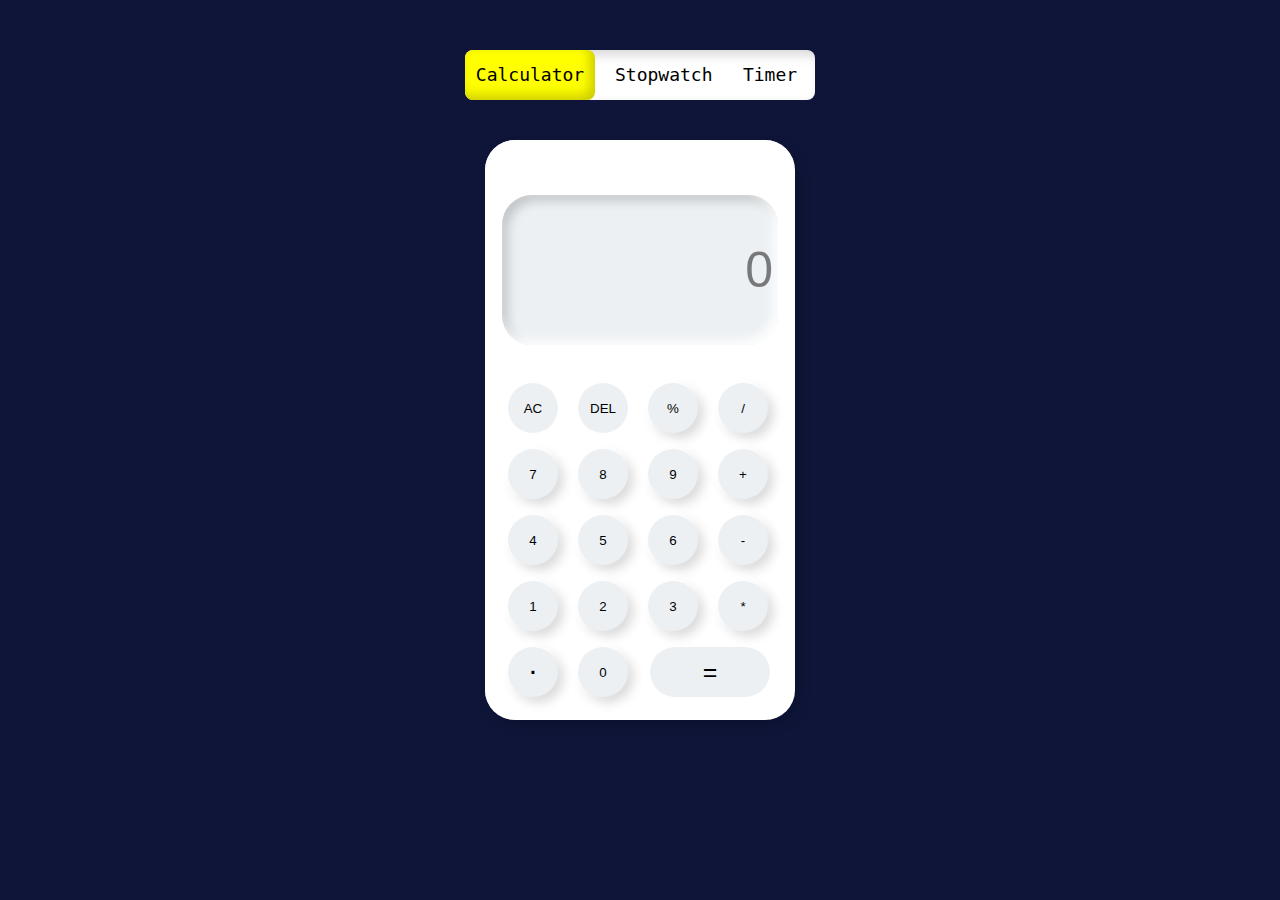
<file: calculator/index.html>
<!DOCTYPE html>
<html lang = "en">
<head>
  <meta charset = "UTF-8">
  <meta http-equiv = "X-UA-Compatible" content = "IE-edge">
  <meta name = "description" content = "calculator">
  <link rel = "stylesheet" href="stylesheet.css">
  <title>calculator</title>
</head>

<body>
  <nav>
    <a href="#" class = "calculatorText">Calculator</a>
    <a href="../stopwatch/index.html" class = "stopWatchText">Stopwatch</a>
    <a href="../Timer/index.html" class = "timerText">Timer</a>
    <div class = "animation start-home"></div>
  </nav>
  <div class = "container">
    <div class = "calculator">
      <input type = "text" placeholder = "0" id = "output">
      <button type = "button" onclick = "allClear()" class = "clear">AC</button>
      <button type = "button" onclick = "del()" class = "delete">DEL</button>
      <button type = "button" onclick = "display('%')">%</button>
      <button type = "button" onclick = "display('/')">/</button>
      <button type = "button" onclick = "display(7)">7</button>
      <button type = "button" onclick = "display(8)">8</button>
      <button type = "button" onclick = "display(9)">9</button>
      <button type = "button" onclick = "display('+')">+</button>
      <button type = "button" onclick = "display(4)">4</button>
      <button type = "button" onclick = "display(5)">5</button>
      <button type = "button" onclick = "display(6)">6</button>
      <button type = "button" onclick = "display('-')">-</button>
      <button type = "button" onclick = "display(1)">1</button>
      <button type = "button" onclick = "display(2)">2</button>
      <button type = "button" onclick = "display(3)">3</button>
      <button type = "button" onclick = "display('*')">*</button>
      <button type = "button" onclick = "display('.')" class = "dot">.</button>
      <button type = "button" onclick = "display(0)">0</button>
      <button type = "button" onclick = "solve()" class = "equal">=</button>
    </div>
  </div>

  <script>
    let outputScreen = document.getElementById('output');

    function display(num){
      outputScreen.value += num;
    }

    function solve(){
      try{
        outputScreen.value = eval(outputScreen.value);
      }
      catch(err){
        alert("Invalid");
        outputScreen.value = "";
      }
    }

    function allClear(){
      outputScreen.value = "";
    }

    function del(){
      outputScreen.value = outputScreen.value.slice(0,-1);
    }

  </script>

</body>

</html>
</file>
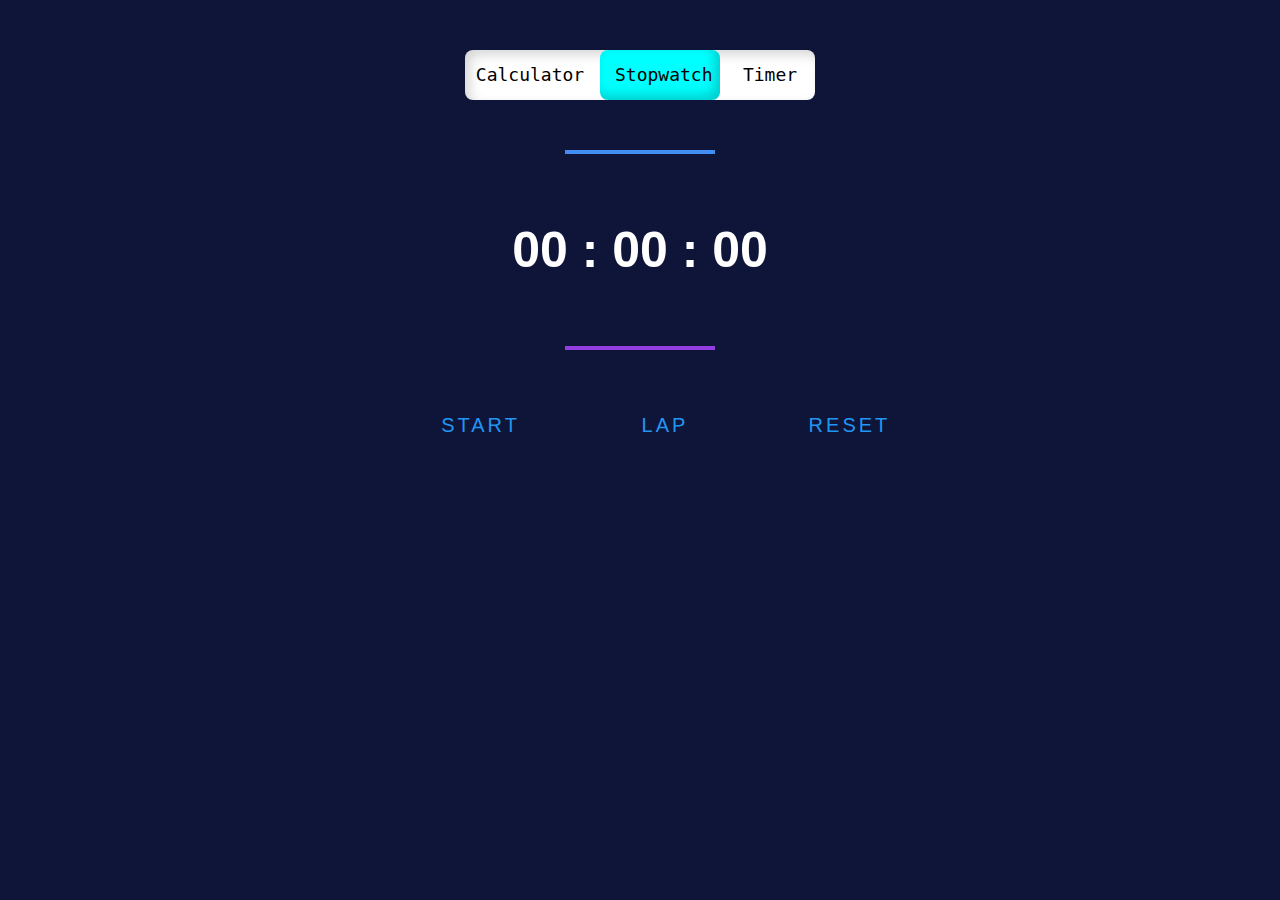
<file: stopwatch/index.html>
<!DOCTYPE html>
<html lang="en">
    <head>
        <meta charset = "UTF-8">
        <meta http-equiv = "X-UA-Compatible" content = "IE-edge">
        <meta name = "description" content = "stopwatch">
        <title>Stopwatch</title>
        <link rel = "stylesheet" href = "stylesheet.css">
        <script src = "https://ajax.googleapis.com/ajax/libs/jquery/3.6.0/jquery.min.js"></script>
        <script src = "script.js"></script>
    </head>
    <body>
        <nav>
            <a href="../calculator/index.html" class = "calculatorText">Calculator</a>
            <a href="#" class = "stopWatchText">Stopwatch</a>
            <a href="../Timer/index.html" class = "timerText">Timer</a>
            <div class = "animation start-home"></div>
        </nav>
        <div class = "face"><h2></h2></div>
        <div class = "buttons">
            <button class = "start">Start</button>
            <button class = "lap">Lap</button>
            <button class = "reset">Reset</button>
        </div>
        <div id = "displayLap"></div>
    </body>
</html>
</file>
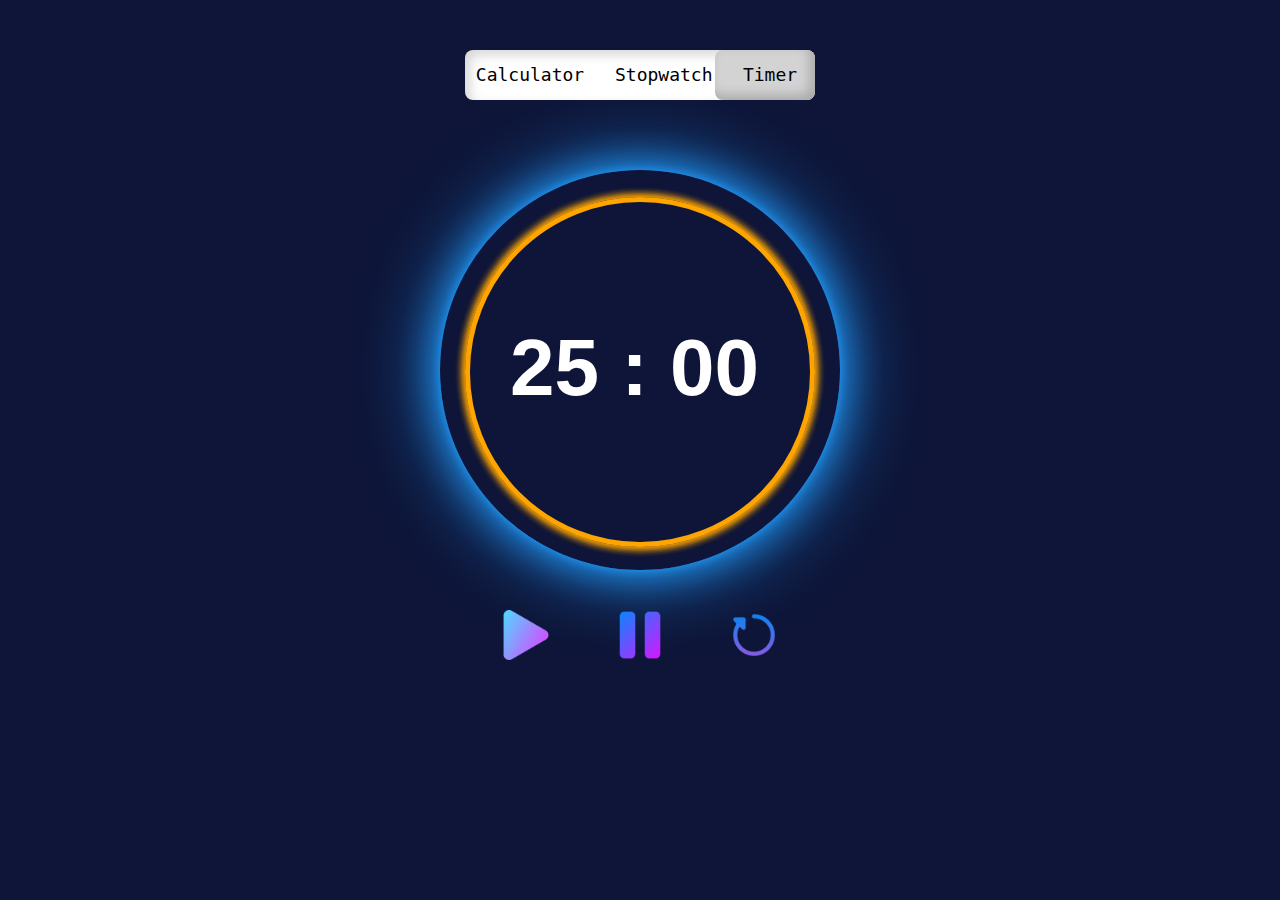
<file: Timer/index.html>
<!DOCTYPE html>
<html lang="en">
    <head>
        <meta charset = "UTF-8">
        <meta http-equiv = "X-UA-Compatible" content = "IE-edge">
        <meta name = "description" content = "Timer">
        <title>Timer</title>
        <link rel = "stylesheet" href = "stylesheet.css">
        <script src="https://ajax.googleapis.com/ajax/libs/jquery/3.6.0/jquery.min.js"></script>
        <script src = "script.js"></script>
    </head>
    <body>
        <nav>
            <a href="../calculator/index.html" class = "calculatorText">Calculator</a>
            <a href="../stopwatch/index.html" class = "stopWatchText">Stopwatch</a>
            <a href="#" class = "timerText">Timer</a>
            <div class = "animation start-home"></div>
        </nav>
        <div class = "outerCircle"></div>
        <div class = "innerCircle"><h1></h1></div>
        <div class = "Timer">
            <input type="image" id="play" src="play.png"/>
            <input type="image" id="pause" src="pause.png"/>
            <input type="image" id="restart" src="restart.png"/>
        </div>
    </body>
</html>
</file>
<file: calculator/stylesheet.css>
*{
  margin: 0;
  padding: 0;
  box-sizing: border-box;
  font-family: 'Poppins',sans-serif;
}

body{
  display:flex;
  justify-content: center;
  flex-direction: column;
  align-items: center;
  background:#0e1538;
}

nav{

  position: relative;
  margin: 50px 600px auto;
  width: 350px;
  height: 50px;
  background:white;
  border-radius: 8px;
  border: none;
  font-size: 0;
  box-shadow: inset 5px 5px 12px rgba(0,0,0,.16);
}

.calculatorText{
  padding-left:10px;
}

.stopWatchText{
  padding-left:30px;
}

.timerText{
  padding-left: 20px;
}

nav a{

  font-size: 18px;
  font-family:Andale Mono, monospace;
  color: black;
  text-decoration: none;
  line-height: 50px;
  position: relative;
  z-index: 1;
  display: inline-block;
  text-align: center;  
}

nav .animation{

  position: absolute;
  height: 100%;
  top: 0;
  z-index: 0;
  background: rgb(252, 252, 0);
  border-radius: 8px;
  border: none;
  box-shadow: inset -5px -5px 12px rgba(0,0,0,.20);
  transition: all .5s ease 0s;
}

nav a:nth-child(1) {
  width: 120px;
}

nav .start-home, a:nth-child(1):hover~.animation{
  width: 130px;
  left: 0;
  background-color: yellow;
}

nav a:nth-child(2) {
  width: 120px;
}

nav a:nth-child(2):hover~.animation {
  width: 120px;
  left: 135px;
  background-color: cyan;
}

nav a:nth-child(3) {
  width: 110px;
}

nav a:nth-child(3):hover~.animation{
  width: 100px;
  left: 250px;
  background-color: lightgrey;
}

.container{
  
  margin-top: 40px;
  display: flex;
  justify-content: center;
  align-items: center;
  
}

.calculator{

  background-color: white;
  padding: 15px;
  border-radius: 30px;
  box-shadow: inset 5px 5px 12px #ffffff,
                    5px 5px 12px rgba(0,0,0,.16);
  display: grid;
  grid-template-columns: repeat(4,70px);
}

input{

  grid-column: span 4;
  height: 150px;
  width: 276px;
  background-color: #ecf0f3;
  color: rgba(0,0,0,.50);
  box-shadow: inset -5px -5px 12px #ffffff,inset 5px 5px 12px rgba(0,0,0,.20);
  border: none;
  border-radius: 30px;
  font-size: 50px;
  text-align: end;
  padding-right: 5px;
  margin: auto;
  margin-top: 40px;
  margin-bottom: 30px;
}

button{

  position: relative;
  height: 50px;
  width: 50px;
  background-color: #ecf0f3;
  box-shadow: -5px -5px 12px #ffffff,5px 5px 12px rgba(0,0,0,.16);
  border: none;
  border-radius: 50%;
  margin: 8px;
}

button:hover{

  box-shadow: inset -5px -5px 12px #ffffff,inset 5px 5px 12px rgba(0,0,0,.16);
}

button.equal{

  width: 120px;
  border-radius: 50px;
  margin-left: 10px;
  font-size: 25px;
  box-shadow: inset 0 0 0 0 rgb(144,238,144);
  transition: ease-out 0.3s;
  outline: none;
}

button.equal:hover{

  box-shadow: inset 120px 0 0 0 rgb(144,238,144);
}

button.delete{

  box-shadow: inset 0 0 0 0 rgb(255,0,0);
  transition: ease-out 0.3s;
}

button.delete:hover{

  box-shadow: inset 50px 0 0 0 rgb(255,0,0);
}

button.clear{

  box-shadow: inset 0 0 0 0 rgb(0,255,0);
  transition: 0.3s;
}

button.clear:hover{

  box-shadow: inset 50px 0 0 0 rgb(0,255,0);
}

.dot{

  font-size: 30px;
  padding-bottom: 20px;
}

::placeholder{
  color: rgba(0,0,0,.50);
}
</file>
<file: stopwatch/stylesheet.css>
*{
    margin: 0;
    padding: 0;
    box-sizing: border-box;
    font-family: 'Poppins',sans-serif;
}

body{
    display:flex;
    justify-content: center;
    flex-direction: column;
    align-items: center;
    background:#0e1538;
}

nav{

    position: relative;
    margin: 50px 600px auto;
    width: 350px;
    height: 50px;
    background:white;
    border-radius: 8px;
    border: none;
    font-size: 0;
    box-shadow: inset 5px 5px 12px rgba(0,0,0,.16);
}

.calculatorText{
    padding-left:10px;
  }
  
.stopWatchText{
    padding-left:30px;
}
  
.timerText{
    padding-left: 20px;
}
  
nav a{

    font-size: 18px;
    font-family:Andale Mono, monospace;
    color: black;
    text-decoration: none;
    line-height: 50px;
    position: relative;
    z-index: 1;
    display: inline-block;
    text-align: center;  
}

nav .animation{

    position: absolute;
    height: 100%;
    top: 0;
    z-index: 0;
    background: rgb(252, 252, 0);
    border-radius: 8px;
    border: none;
    box-shadow: inset -5px -5px 12px rgba(0,0,0,.20);
    transition: all .5s ease 0s;
}

nav a:nth-child(1) {
    width: 120px;
}

nav a:nth-child(1):hover~.animation{
    width: 130px;
    left: 0;
    background-color: yellow;
}
  
nav a:nth-child(2) {
    width: 120px;
}
  
nav .start-home, a:nth-child(2):hover~.animation {
    width: 120px;
    left: 135px;
    background-color: cyan;
}
  
nav a:nth-child(3) {
    width: 110px;
  }
  
  nav a:nth-child(3):hover~.animation{
    width: 100px;
    left: 250px;
    background-color: lightgrey;
  }

.face{

    position: relative;
    margin-top: 50px;
    width: 300px;
    height: 200px;
    display: flex;
    justify-content: center;
    align-items: center;
    border-radius: 60px;
    overflow: hidden;
}

.face::before{

    content: '';
    position: absolute;
    width: 150px;
    height: 500px;
    background: linear-gradient(#00ccff,#d400d4);
    animation: animate 3s linear infinite;
}

.face::after {

    content: '';
    position: absolute;
    inset: 4px;
    background: #0e1538;
    border-radius: 60px;
}

@keyframes animate {

    0%{
        transform:rotate(0deg);
    }
    100%{
        transform:rotate(360deg);
    }
    
}

.face h2{

    position: relative;
    color: white;
    font-size:50px;
    z-index: 10;
}

.buttons{
    padding-top: 50px;
    padding-left: 50px;
}

button.reset{
    width: 100px;
    padding: center;
    margin-left: 80px;
}

button.lap{
    padding: center;
    margin-left: 80px;
}

button{

    position: relative;
    display: inline-block;
    color:#2196f3;
    border: none;
    background: none;
    width: 100px;
    height: 50px;
    text-transform: uppercase;
    letter-spacing: 3px;
    text-decoration: none;
    font-size: 20px;
    overflow: hidden;
    transition: 0.2s;
}

button:hover {

    color: #255784;
    background: #2196f3;
    width: 120px;
    height: 60px;
    padding:center;
    border-radius: 50px;
    box-shadow: 0 0 10px #2196f3,0 0 40px #2196f3, 0 0 80px #2196f3;
}

#displayLap{

    font-size: 25px;
    font-family: 'Poppins',sans-serif;
    font-weight: bold;
    text-align: center;
    padding-top: 30px;
    padding-left: 40px;
    color: white;
}
</file>
<file: Timer/stylesheet.css>
*{
    margin: 0;
    padding: 0;
    box-sizing: border-box;
    font-family: 'Poppins',sans-serif;
}

body{
    display:flex;
    justify-content: center;
    flex-direction: column;
    align-items: center;
    background: #0e1538;
}

nav{

    position: relative;
    margin: 50px 600px auto;
    width: 350px;
    height: 50px;
    background:white;
    border-radius: 8px;
    border: none;
    font-size: 0;
    box-shadow: inset 5px 5px 12px rgba(0,0,0,.16);
}

.calculatorText{
    padding-left:10px;
  }
  
.stopWatchText{
    padding-left:30px;
}
  
.timerText{
    padding-left: 20px;
}

nav a{

    font-size: 18px;
    font-family:Andale Mono, monospace;
    color: black;
    text-decoration: none;
    line-height: 50px;
    position: relative;
    z-index: 1;
    display: inline-block;
    text-align: center;  
}

nav .animation{

    position: absolute;
    height: 100%;
    top: 0;
    z-index: 0;
    background: rgb(252, 252, 0);
    border-radius: 8px;
    border: none;
    box-shadow: inset -5px -5px 12px rgba(0,0,0,.20);
    transition: all .5s ease 0s;
}

nav a:nth-child(1) {
    width: 120px;
}

nav a:nth-child(1):hover~.animation{
    width: 130px;
    left: 0;
    background-color: yellow;
}
  
nav a:nth-child(2) {
    width: 120px;
}
  
nav a:nth-child(2):hover~.animation {
    width: 120px;
    left: 135px;
    background-color: cyan;
}
  
nav a:nth-child(3) {
    width: 110px;
}
  
nav .start-home,a:nth-child(3):hover~.animation{
    width: 100px;
    left: 250px;
    background-color: lightgrey;
}
.outerCircle{

    width: 400px;
    height: 400px;
    margin-top: 70px;
    background: none;
    box-shadow: 0 0 10px #2196f3,0 0 40px #2196f3, 0 0 80px #2196f3; 
    border-radius: 50%;
}

.innerCircle{

    position:absolute;
    width: 350px;
    height: 350px;
    margin-top:80px;
    border: 5px solid orange;
    box-shadow: 0 0 10px orange, 0 0 10px orange, 0 0 10px orange; 
    border-radius: 50%;
}

.innerCircle p{

    position:absolute;
    display: flex;
    text-align: center;
    align-items: center;
    color: white;
    font-size:50px;
    padding-left:160px;
    padding-top:140px;
}

.innerCircle h1{

    position: absolute;
    display: flex;
    text-align: center;
    align-items: center;
    font-size:80px;
    color:white;
    padding-left:40px;
    padding-top: 120px;
}

#play {

    width: 50px;
    height: 50px;
    position: relative;
    margin-top: 20px;
}

#pause {
    width : 50px;
    width: 50px;
    height: 50px;
    position: relative;
    margin-top: 20px;
    margin-left: 60px;
}

#restart {
    width : 50px;
    width: 50px;
    height: 50px;
    position: relative;
    margin-top: 40px;
    margin-left: 60px;
}


input:hover {

    background-color:transparent;
    box-shadow: 0 0 10px #2196f3,0 0 40px #2196f3, 0 0 80px #2196f3;
}
</file>
